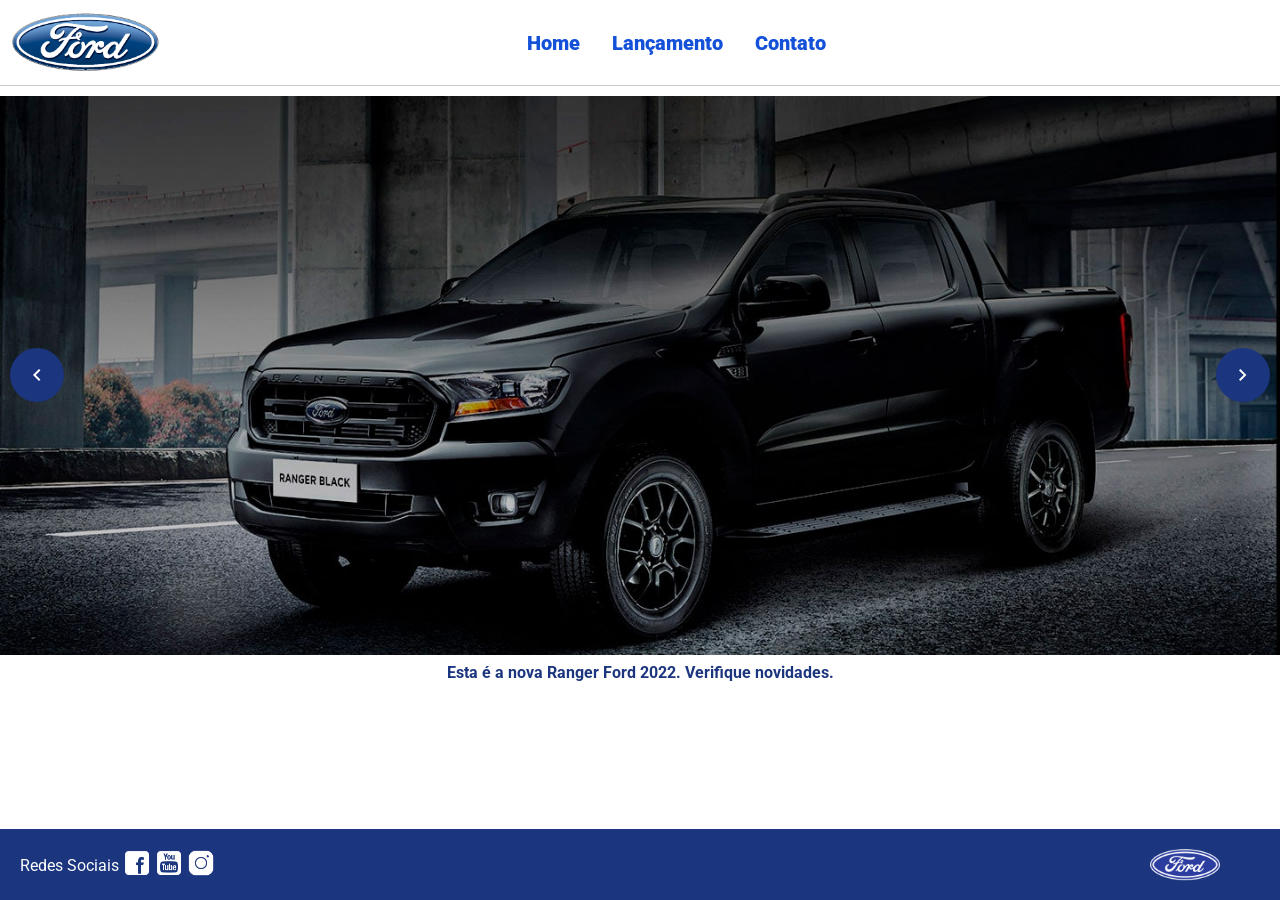
<file: index.html>
<!DOCTYPE html>
<html lang="pt-br">

<head>
    <meta charset="UTF-8">
    <meta http-equiv="X-UA-Compatible" content="IE=edge">
    <meta name="viewport" content="width=device-width, initial-scale=1.0">
    <title>Ford</title>
    <link href="css/reset.css" rel="stylesheet">
    <link href="css/style.css" rel="stylesheet">
    <link rel="icon" type="image/x-icon" href="./img/logoFordXicon.png">
    <link rel="stylesheet"
        href="https://fonts.googleapis.com/css2?family=Material+Symbols+Outlined:opsz,wght,FILL,GRAD@24,400,0,0" />
    <script src="js/carousel.js"></script>
</head>

<body>
    <header>
        <div>
            <img src="img/logo-ford-256.png" width="150" class="logo" />
        </div>
        <nav>
            <ul>
                <li>
                    <a href="index.html">Home</a>
                </li>
                <li>
                    <a href="lancamento.html">Lançamento</a>
                </li>
                <li>
                    <a href="contato.html">Contato</a>
                </li>
            </ul>
        </nav>

    </header>
    <main>
        <div class="carousel-container">
            <button id="prevBtn" class="carousel-btn prev-btn material-symbols-outlined"><span
                    class="material-symbols-outlined">chevron_left</span></button>

            <div id="carousel">
            </div>

            <button id="nextBtn" class="carousel-btn next-btn material-symbols-outlined"><span
                    class="material-symbols-outlined">chevron_right</span></button>
        </div>
        <div id="carousel-title">
        </div>
        <script>
            //insert each image on carousel
            carouselArr.push(new Carousel("./img/imagem_1.jpg", "Esta é a nova Ranger Ford 2022. Verifique novidades.", "lancamento.html"));
            carouselArr.push(new Carousel("./img/imagem_2.jpg", "Ford a nossa história", "#"));
            carouselArr.push(new Carousel("./img/imagem_3.jpg", "Nova Ford Bronco Sport 2022", "lancamento.html"));
            Carousel.Start(carouselArr);
        </script>
    </main>
    <footer>
        <nav id="social">
            <ul>
                <li><span class="redesociais">Redes Sociais</span></li>
                <li><a href="#" title="Facebook"><img src="img/facebook-50.png"></a></li>
                <li><a href="#" title="YouTube"><img src="img/youtube-squared-50.png"></a></li>
                <li><a href="#" title="Instagram"><img src="img/instagram-logo-50.png"></a></li>
            </ul>
        </nav>
        <div>
            <img src="img/ford-96.png" width="70" />
        </div>
    </footer>
</body>

</html>
</file>
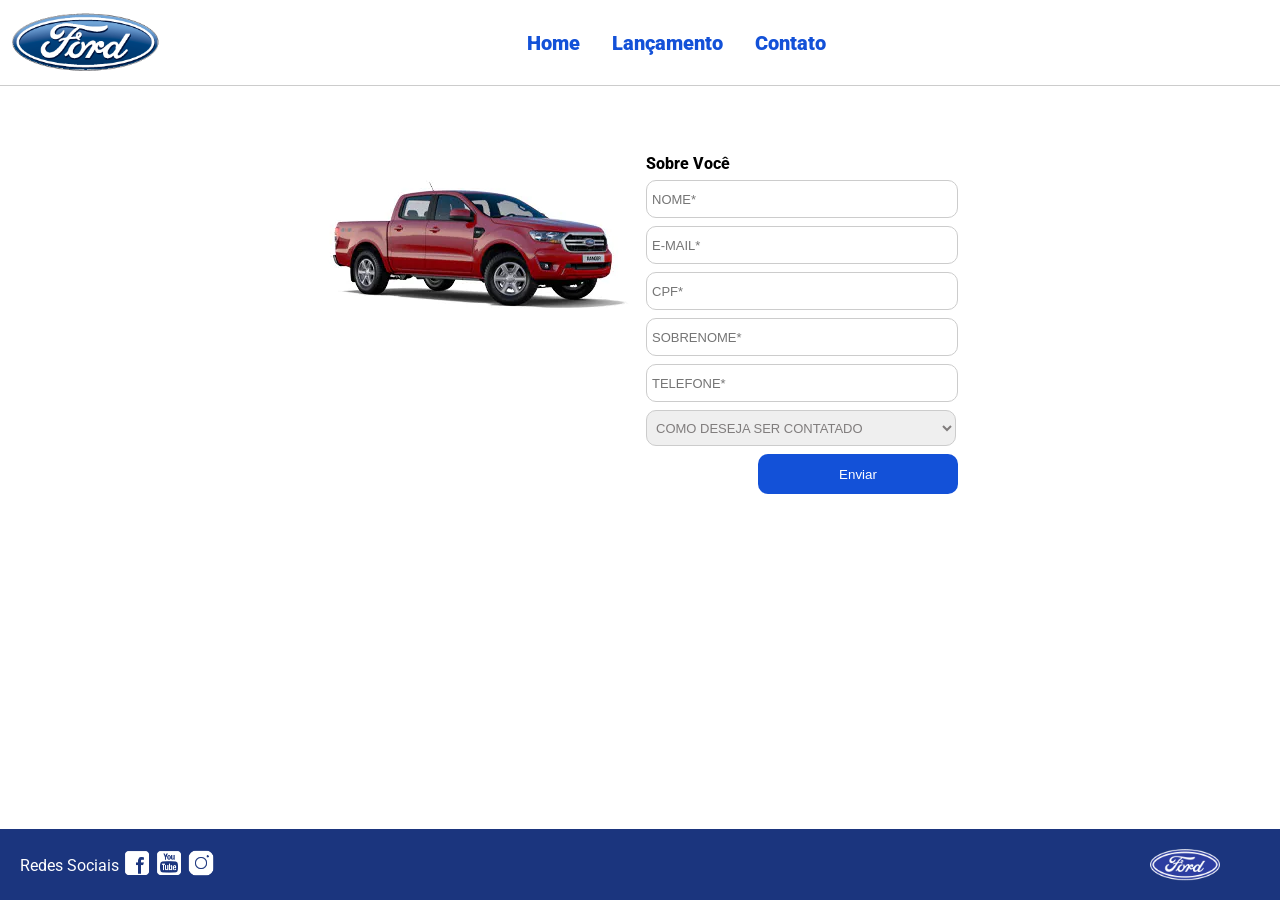
<file: contato.html>
<!DOCTYPE html>
<html lang="pt-br">

<head>
    <meta charset="UTF-8">
    <meta http-equiv="X-UA-Compatible" content="IE=edge">
    <meta name="viewport" content="width=device-width, initial-scale=1.0">
    <title>Ford</title>
    <link rel="icon" type="image/x-icon" href="./img/logoFordXicon.png">
    <link href="css/reset.css" rel="stylesheet">
    <link href="css/style.css" rel="stylesheet">
    <link href="css/form.css" rel="stylesheet">
    <script src="js/form.js"></script>
</head>

<body>
    <header>
        <div>
            <img src="img/logo-ford-256.png" width="150" class="logo" />
        </div>
        <nav>
            <ul>
                <li>
                    <a href="index.html">Home</a>
                </li>
                <li>
                    <a href="lancamento.html">Lançamento</a>
                </li>
                <li>
                    <a href="contato.html">Contato</a>
                </li>
            </ul>
        </nav>

    </header>
    <main>
        <div class="forms">
            <div>
                <img src="img/xls 2.2 diesel.jpg">
            </div>
            <div>
                <h2 class="titulo">Sobre Você</h2>
                <form onsubmit="return Post(this);">
                    <input type="text" id="nome" name="nome" placeholder="NOME*" class="fordform" required>
                    <input type="text" name="email" placeholder="E-MAIL*" class="fordform" required>
                    <input type="text" name="cpf" placeholder="CPF*" class="fordform" required>
                    <input type="text" name="sobrenome" placeholder="SOBRENOME*" class="fordform" required>
                    <input type="text" name="telefone" placeholder="TELEFONE*" class="fordform" required>
                    <select name="contato" class="fordform" required>
                        <option selected>COMO DESEJA SER CONTATADO</option>
                        <option>TELEFONE</option>
                        <option>E-MAIL</option>
                    </select>
                    <button type="submit">Enviar</button>
                </form>
            </div>
        </div>
    </main>
    <footer>
        <nav id="social">
            <ul>
                <li><span class="redesociais">Redes Sociais</span></li>
                <li><a href="#" title="Facebook"><img src="img/facebook-50.png"></a></li>
                <li><a href="#" title="YouTube"><img src="img/youtube-squared-50.png"></a></li>
                <li><a href="#" title="Instagram"><img src="img/instagram-logo-50.png"></a></li>
            </ul>
        </nav>
        <div>
            <img src="img/ford-96.png" width="70" />
        </div>
    </footer>
</body>

</html>
</file>
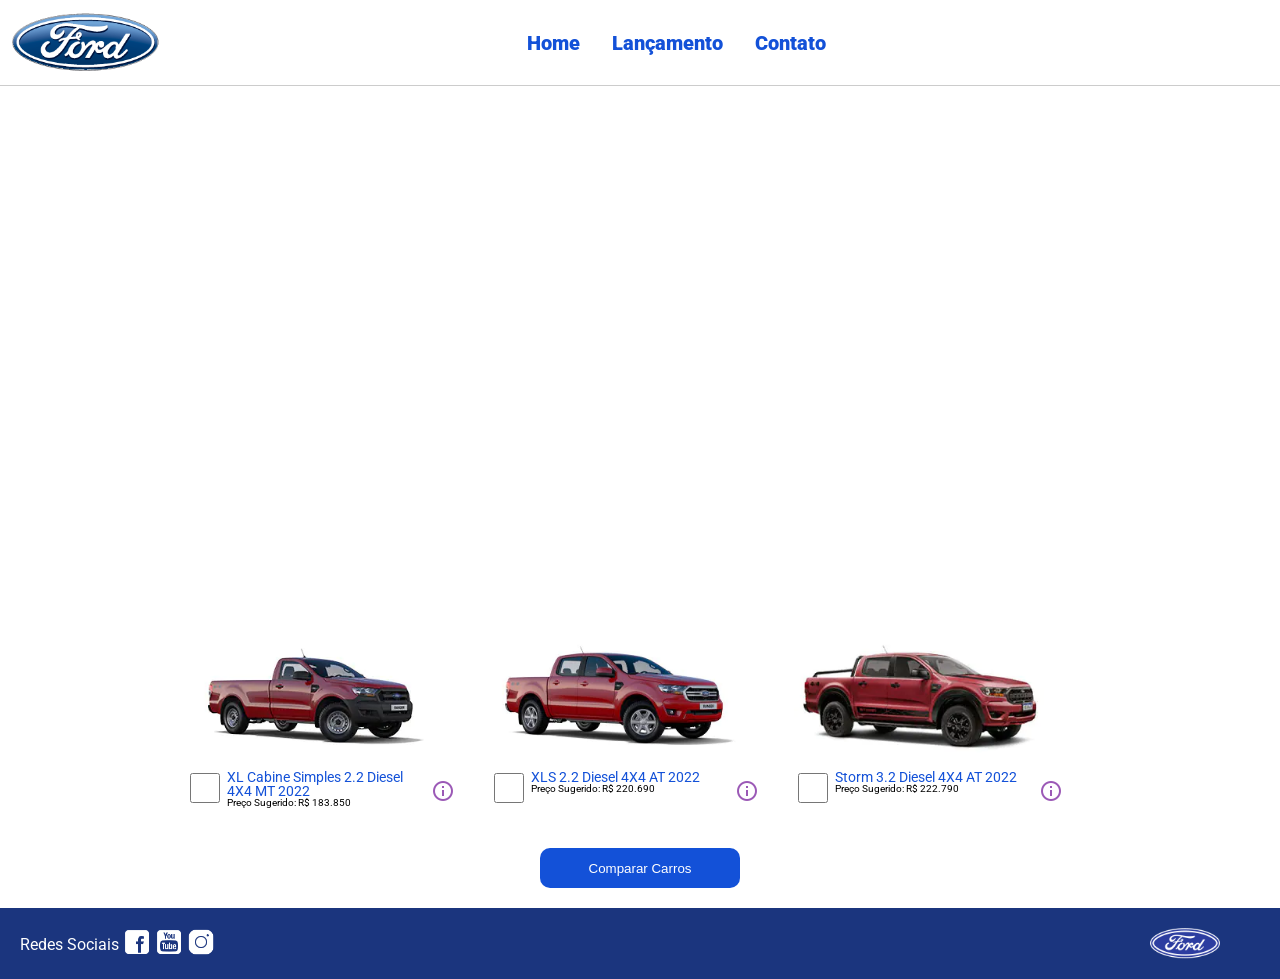
<file: lancamento.html>
<!DOCTYPE html>
<html lang="pt-br">

<head>
    <meta charset="UTF-8">
    <meta http-equiv="X-UA-Compatible" content="IE=edge">
    <meta name="viewport" content="width=device-width, initial-scale=1.0">
    <title>Ford</title>
    <link rel="icon" type="image/x-icon" href="./img/logoFordXicon.png">
    <link href="css/reset.css" rel="stylesheet">
    <link href="css/style.css" rel="stylesheet">
    <link href="css/lancamento.css" rel="stylesheet">
    <script src="js/compare.js"></script>
</head>

<body>
    <header>
        <div>
            <img src="img/logo-ford-256.png" width="150" class="logo" />
        </div>
        <nav>
            <ul>
                <li>
                    <a href="index.html">Home</a>
                </li>
                <li>
                    <a href="lancamento.html">Lançamento</a>
                </li>
                <li>
                    <a href="contato.html">Contato</a>
                </li>
            </ul>
        </nav>

    </header>
    <main>
        <div>
            <iframe style="display: block; margin-bottom: 30px; margin-left: auto; margin-right: auto; width: 100%;
            height: 500px;"
                src="https://www.youtube-nocookie.com/embed/vQsryuNmsL0?controls=0&autoplay=1&modestbranding=0&loop=1&mute=1&rel=0&hd=1"
                title="YouTube video player" frameborder="0"
                allow="accelerometer; autoplay; clipboard-write; encrypted-media; gyroscope; picture-in-picture"
                allowfullscreen></iframe>
        </div>
        <div>
            <ul class="modelcars">
                <li>
                    <img src="img/XL Cabine.jpg" class="photocar">
                    <div class="infocar">
                        <div>
                            <input type="checkbox" value="car1" class="checkbox"
                                onchange="SetCarToCompare(this, new Car('XL Cabine Simples 2.2 Diesel 4X4 MT 2022', 183850, 511, 1821, 232, 1234, 2.2, 160, 1420, 'Aço Estampado 16', 'img/XL Cabine.jpg'));">
                        </div>
                        <div class="info">
                            <span class="textmodel">XL Cabine Simples 2.2 Diesel 4X4 MT 2022</span>
                            <span class="textprice">Preço Sugerido: R$ 183.850</span>
                        </div>
                        <div>
                            <img src="img/info.png">
                        </div>
                    </div>
                </li>
                <li>
                    <img src="img/xls 2.2 diesel.jpg" class="photocar">
                    <div class="infocar">
                        <div>
                            <input type="checkbox" value="car1" class="checkbox"
                                onchange="SetCarToCompare(this, new Car('XLS 2.2 Diesel 4X4 AT 2022', 220690, 511, 1821, 232, 1076, 2.2, 160, 1180, 'Aço Estampado 16', 'img/xls 2.2 diesel.jpg'));">
                        </div>
                        <div class="info">
                            <span class="textmodel">XLS 2.2 Diesel 4X4 AT 2022</span>
                            <span class="textprice">Preço Sugerido: R$ 220.690</span>
                        </div>
                        <div>
                            <img src="img/info.png">
                        </div>
                    </div>
                </li>
                <li>
                    <img src="img/storm.jpg" class="photocar">
                    <div class="infocar">
                        <div>
                            <input type="checkbox" value="car1" class="checkbox"
                                onchange="SetCarToCompare(this, new Car('Storm 3.2 Diesel 4X4 AT 2022', 222790, 511, 1821, 232, 1040, 3.2, 200, 1180, 'Liga Leve 17', 'img/storm.jpg'));">
                        </div>
                        <div class="info">
                            <span class="textmodel">Storm 3.2 Diesel 4X4 AT 2022</span>
                            <span class="textprice">Preço Sugerido: R$ 222.790</span>
                        </div>
                        <div>
                            <img src="img/info.png">
                        </div>
                    </div>
                </li>
            </ul>
        </div>
        <div style="text-align: center;padding-bottom: 20px;">
            <button type="button" style="height: 40px; width: 200px;" onclick="ShowCompare()">Comparar Carros</button>
        </div>
    </main>
    <footer>
        <nav id="social">
            <ul>
                <li><span class="redesociais">Redes Sociais</span></li>
                <li><a href="#" title="Facebook"><img src="img/facebook-50.png"></a></li>
                <li><a href="#" title="YouTube"><img src="img/youtube-squared-50.png"></a></li>
                <li><a href="#" title="Instagram"><img src="img/instagram-logo-50.png"></a></li>
            </ul>
        </nav>
        <div>
            <img src="img/ford-96.png" width="70" />
        </div>
    </footer>
    <div id="compare">
        <table>
            <tbody>
                <tr>
                    <td>&nbsp;</td>
                    <td id="compare_image_0"></td>
                    <td id="compare_image_1"></td>
                </tr>
                <tr>
                    <td>Modelo</td>
                    <td id="compare_modelo_0"></td>
                    <td id="compare_modelo_1"></td>
                </tr>
                <tr>
                    <td>Altura da ca&ccedil;amba (mm)</td>
                    <td id="compare_alturacacamba_0"></td>
                    <td id="compare_alturacacamba_1"></td>
                </tr>
                <tr>
                    <td>Altura do ve&iacute;culo (mm)</td>
                    <td id="compare_alturaveiculo_0"></td>
                    <td id="compare_alturaveiculo_1"></td>
                </tr>
                <tr>
                    <td>Altura livre do solo (mm)</td>
                    <td id="compare_alturasolo_0"></td>
                    <td id="compare_alturasolo_1"></td>
                </tr>
                <tr>
                    <td>Capacidade de carga (Kg)</td>
                    <td id="compare_capacidadecarga_0"></td>
                    <td id="compare_capacidadecarga_1"></td>
                </tr>
                <tr>
                    <td>Motor</td>
                    <td id="compare_motor_0"></td>
                    <td id="compare_motor_1"></td>
                </tr>
                <tr>
                    <td>Pot&ecirc;ncia (cv)</td>
                    <td id="compare_potencia_0"></td>
                    <td id="compare_potencia_1"></td>
                </tr>
                <tr>
                    <td>Volume de ca&ccedil;amba (L)</td>
                    <td id="compare_volumecacamba_0"></td>
                    <td id="compare_volumecacamba_1"></td>
                </tr>
                <tr>
                    <td>Roda</td>
                    <td id="compare_roda_0"></td>
                    <td id="compare_roda_1"></td>
                </tr>
                <tr>
                    <td>Pre&ccedil;o</td>
                    <td id="compare_preco_0"></td>
                    <td id="compare_preco_1"></td>
                </tr>
            </tbody>

        </table>
        <div style="text-align: center;padding-bottom: 20px;">
            <button type="button" style="height: 40px; width: 200px;" onclick="HideCompare()">Fechar</button>
        </div>
    </div>
</body>

</html>
</file>
<file: css/style.css>
@import url('https://fonts.googleapis.com/css2?family=Roboto:wght@300&display=swap');

body {
    background: #FFFFFF;
    height: 100%;
    font-family: 'Roboto', sans-serif;
}

html {
    height: 100%;
}

div#carousel {
    width: 100%;
     max-height: 628px;
    -webkit-transition: all .3s ease-in-out;
    -moz-transition: all .3s ease-in-out;
    transition: all .3s ease-in-out;
}

div#carousel-title a {
    color: #1B357E;
    text-decoration: none;
    list-style: none;
}

div#carousel-title  {
    display: block;
    text-align: center;
    margin-top: 10px;
    margin-bottom: 10px;
    font-weight: bold;
}

header ul {
    text-align: center;
    margin-left: auto;
    margin-right: auto;
    display: block;
}

ul {
	display: inline-block;
}

header {
    background: #FFFFFF;
    border-bottom: 1px solid #ccc;
    margin-bottom: 10px;
    padding: 10px;
}

header div {
    display: inline;
    vertical-align: middle;
}

header nav {
    display: inline-block;
    vertical-align: middle;
    width: 80vw;
}

header nav a {
    color: #1351d8;
    font-size: 20px;
    text-decoration: none;
    font-weight: 900;
    margin-left: 14px;
    margin-right: 14px;
}

header nav a:hover {
    color: #1b357e;
    text-decoration: none;
    font-weight: 900;
}

nav li {
    display: inline;
    list-style: none;
}

main {
    min-height: calc(100% - 167px);
}

nav#social {
    display: inline;
    width: 80%;
}

nav#social ul img {
    width: 28px;
}

span.redesociais {
    color: #ffffff;
    vertical-align: super;
}

footer {
    background: #1B357E;
    padding: 20px;
}

footer div {
    display: inline;
    float: right;
    margin-right: 40px;
}

button:hover {
    background: #1b357e;
}
button {
    background: #1351d8;
    color: #fff;
    border: 0px;
    border-radius: 10px;
}

.carousel-container {
    position: relative; 
    max-width: 1500px;
    margin: 0 auto; 
    overflow: hidden;
}

#carousel img {
    width: 100%; 
    height: auto;
}

.carousel-btn {
    position: absolute;
    top: 50%; 
    transform: translateY(-50%);
    background-color: #1B357E;
    color: white;
    border: none;
    padding: 15px;
    cursor: pointer;
    z-index: 10; 
    font-size: 24px;
    border-radius: 50%;
    transition: background-color 0.3s;
}

.carousel-btn:hover {
    background-color: #1351d8;
}

.prev-btn {
    left: 10px; 
}

.next-btn {
    right: 10px;
}
</file>
<file: css/form.css>
.fordform {
    display: block;
    width: 300px;
    border: 1px solid #cccccc;
    border-radius: 10px;
    height: 26px;
    margin: 8px;
    font-size: 13px;
    padding: 5px;
}

select.fordform {
    width: 310px;
    height: 36px;
    color: #807d7d;
}

input:focus-visible {
    outline: none;
}

select:focus-visible {
    outline: none;
}

main div {
    display: inline-block;
    vertical-align: top;
    text-align: left;
    padding-top: 30px;
    padding-bottom: 30px;
}

.forms {
    display: block;
    text-align: center;
}

h2 {
    text-align: left;
    font-weight: 800;
}


button {
    width: 200px;
    height: 40px;
    margin-right: 8px;
    float: right;
}

.titulo {
    margin-left: 8px;
}
</file>
<file: css/lancamento.css>
ul.modelcars {
    display: block;
    text-align: center;
    margin-bottom: 40px;
}

ul.modelcars li {
    display: inline-block;
    text-align: left;
    width: 300px;
    vertical-align: top;
}

img.photocar {
    display: block;
    width: 250px;
}

.checkbox {
    width: 30px;
    height: 30px;
    border: 1px solid #1b357e;
}

.infocar div {
    display: inline-block;
}

.info {
    width: 200px;
    vertical-align: top;
}

.textmodel {
    display: block;
    text-align: left;
    font-size: 14px;
    color: #1351d8;
    
}
.textprice {
    display: block;
    text-align: left;
    font-size: 10px;
}

table {
    border-collapse: collapse;
    width: 80%;
    margin-left: auto;
    margin-right: auto;
    margin-top: 2vh;
    margin-bottom: 10px;
  }
  
  th, td {
    text-align: left;
    padding: 8px;
  }

  td:nth-child(1) {  
    font-weight: 700;
    width: 40%;
  }

  tr:nth-child(even) {background-color: #f2f2f2;}

div#compare {
    position: absolute;
    display: none;
    width: 50vw;
    max-width: 800px;
    min-width: 400px;
    height: 80vh;
    max-height: 700px;
    min-height: 350px;
    background: #fff;
    top: calc(100vh - 80%);
    left: 25vw;
    border-radius: 10px;
    padding: 10px;
    -webkit-box-shadow: 1px 1px 6px 0px rgb(0 0 0 / 34%);
    box-shadow: 1px 1px 6px 0px rgb(0 0 0 / 34%);
}
</file>
